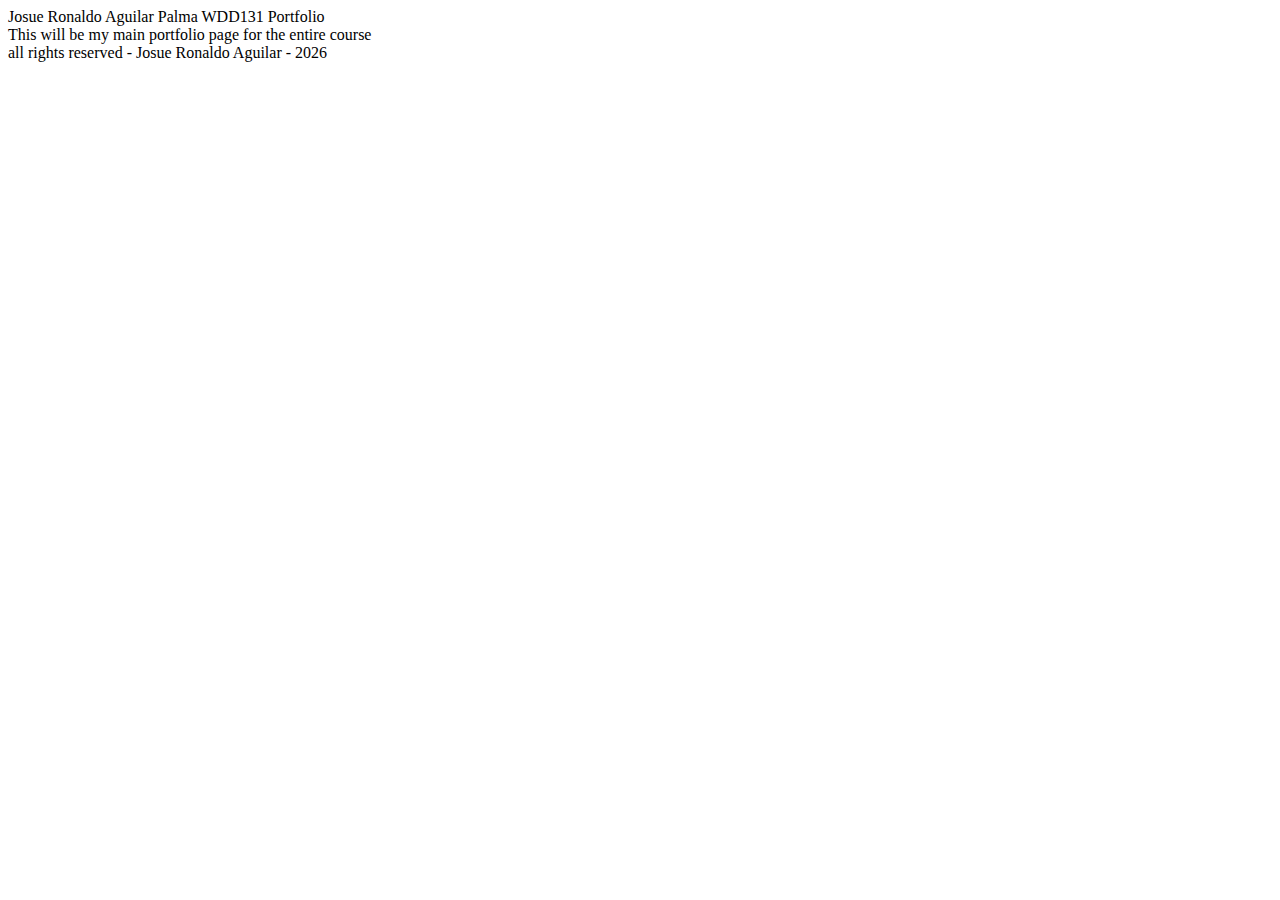
<file: index.html>
<!DOCTYPE html>
<html lang="en">
<head>
    <meta charset="UTF-8">
    <meta name="viewport" content="width=device-width, initial-scale=1.0">
    <meta name="description" content="This is portfolio website">
    <meta name="author" content="Josue Ronaldo Aguilar Palma">
    <link rel="style sheet" href="style.css">
    <title>WDD131 Portfolio</title>
</head>
<body>
    <header>Josue Ronaldo Aguilar Palma WDD131 Portfolio</header>

    <main>This will be my main portfolio page for the entire course</main>

    <footer>all rights reserved - Josue Ronaldo Aguilar - 2026</footer>
</body>
</html>
</file>
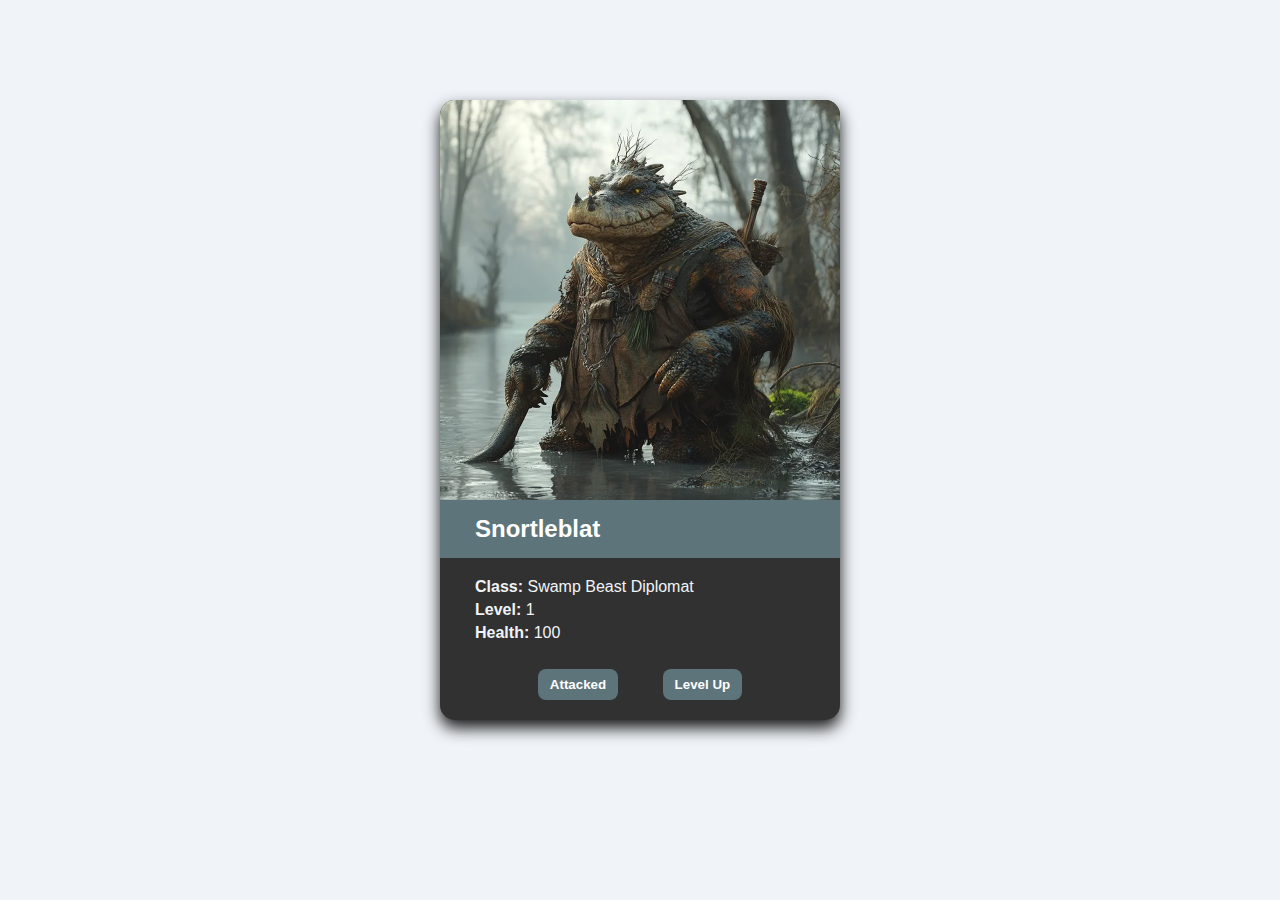
<file: charactercard/index.html>
<!DOCTYPE html>
<html lang="en">
<head>
    <meta charset="UTF-8">
    <meta name="viewport" content="width=device-width, initial-scale=1.0">
    <title>Character Card assignment</title>
    <meta author="Josue Ronaldo Aguilar Palma">
    <meta description="website using objects with JS">
    <meta property="og:type" content="website">
    <meta property="og:title" content="Character Card assignment">
    <meta property="og:description" content="website using objects with JS">
    <meta property="og:url" content="ronaldoaguilar78.github.io/wdd131/charactercard">
    <link rel="stylesheet" href="charactercard.css">
    <script src="charactercard.js" defer></script>
    <link rel="icon" href="charactercard.ico">
</head>
<body>
    <div class="card">
  <img src="images/crocodile.webp" alt="Snortleblat" class="image">
  <div class="name">Snortleblat</div>
  <div class="stats">
    <p><strong>Class:</strong> Swamp Beast Diplomat</p>
    <p><strong>Level:</strong> <span id="level">8</span></p>
    <p><strong>Health:</strong> <span id="health">0</span></p>
  </div>
  <div class="buttons">
    <button id="attackBtn">Attacked</button>
    <button id="levelBtn">Level Up</button>
  </div>
</div>
</body>
</html>
</file>
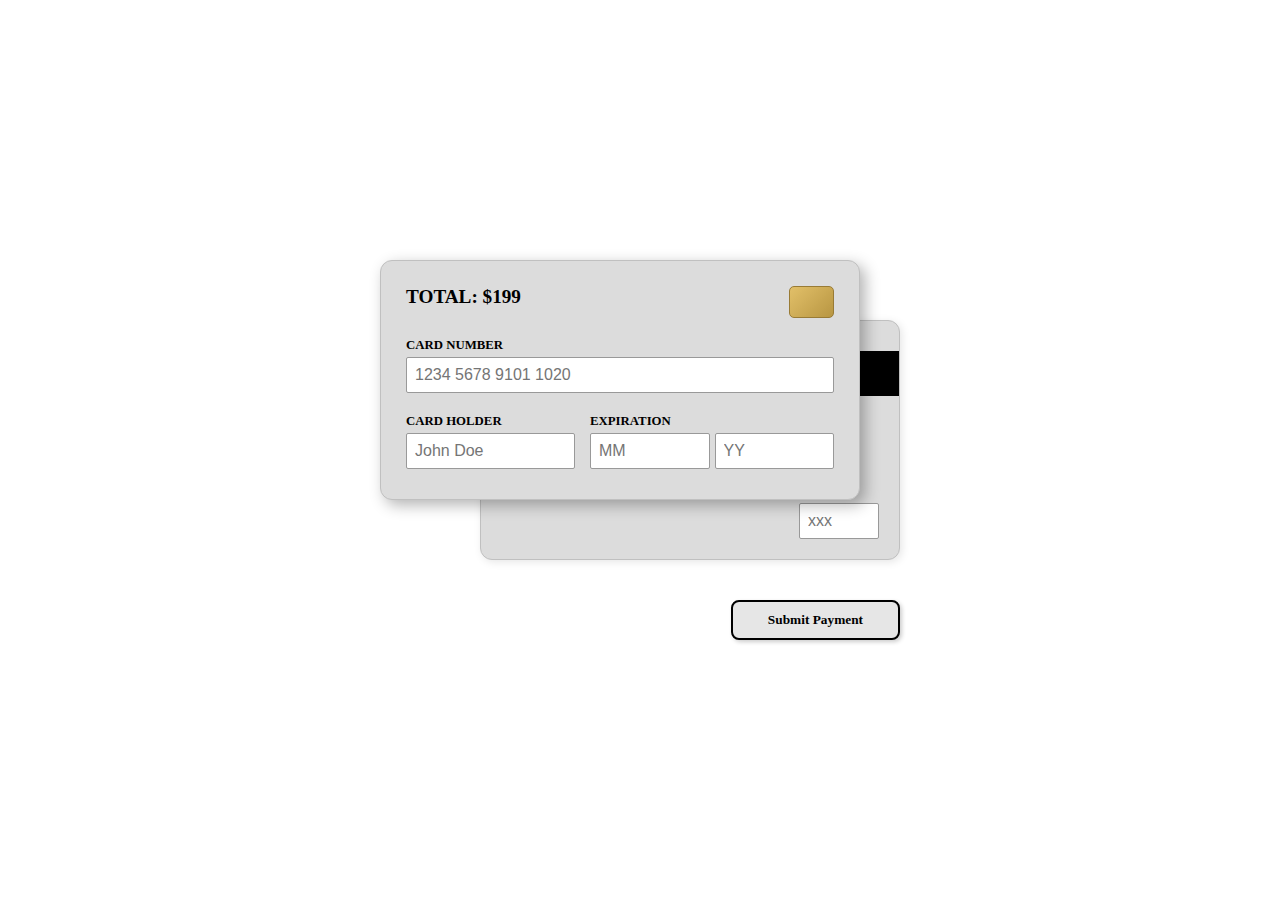
<file: creditcard/index.html>
<!DOCTYPE html>
<html lang="en">
<head>
    <meta charset="UTF-8">
    <meta name="viewport" content="width=device-width, initial-scale=1.0">
    <meta name="author" content="Josue Ronaldo Aguilar Palma">
    <meta name="description" content="A credit card checkout form with a visual representation of the card.">
    <title>Credit Card Checkout</title>
    <link rel="stylesheet" href="creditcard.css">
    <link rel="icon" href="creditcard.ico">
</head>
<body>
    <div class="checkout-wrapper">
        <form id="checkoutForm">
            <div class="card-visual-grid">
                <div class="card card-back">
                    <div class="magnetic-strip"></div>
                    <div class="cvc-group">
                        <label for="cvc">CVC/CVV</label>
                        <input type="text" id="cvc" placeholder="xxx" maxlength="3" required>
                    </div>
                </div>
                <div class="card card-front">
                    <div class="total-label">TOTAL: $199</div>
                    <div class="chip-icon"></div>
                    <div class="input-card-number">
                        <label for="creditCardNumber">CARD NUMBER</label>
                        <input type="text" id="creditCardNumber" placeholder="1234 5678 9101 1020" maxlength="19" required>
                    </div>
                    <div class="input-card-holder">
                        <label for="card-holder">CARD HOLDER</label>
                        <input type="text" id="card-holder" placeholder="John Doe" required>
                    </div>
                    <div class="input-expiry">
                        <label>EXPIRATION</label>
                        <div class="expiry-fields">
                            <input type="text" id="month" placeholder="MM" maxlength="2" required>
                            <input type="text" id="year" placeholder="YY" maxlength="2" required>
                        </div>
                    </div>
                </div>
            </div>
            <div class="errors"></div>
            <div class="submit-container">
                <button type="submit" class="btn-submit">Submit Payment</button>
            </div>
        </form>
    </div>
    <script src="creditcard.js"></script>
</body>
</html>
</file>
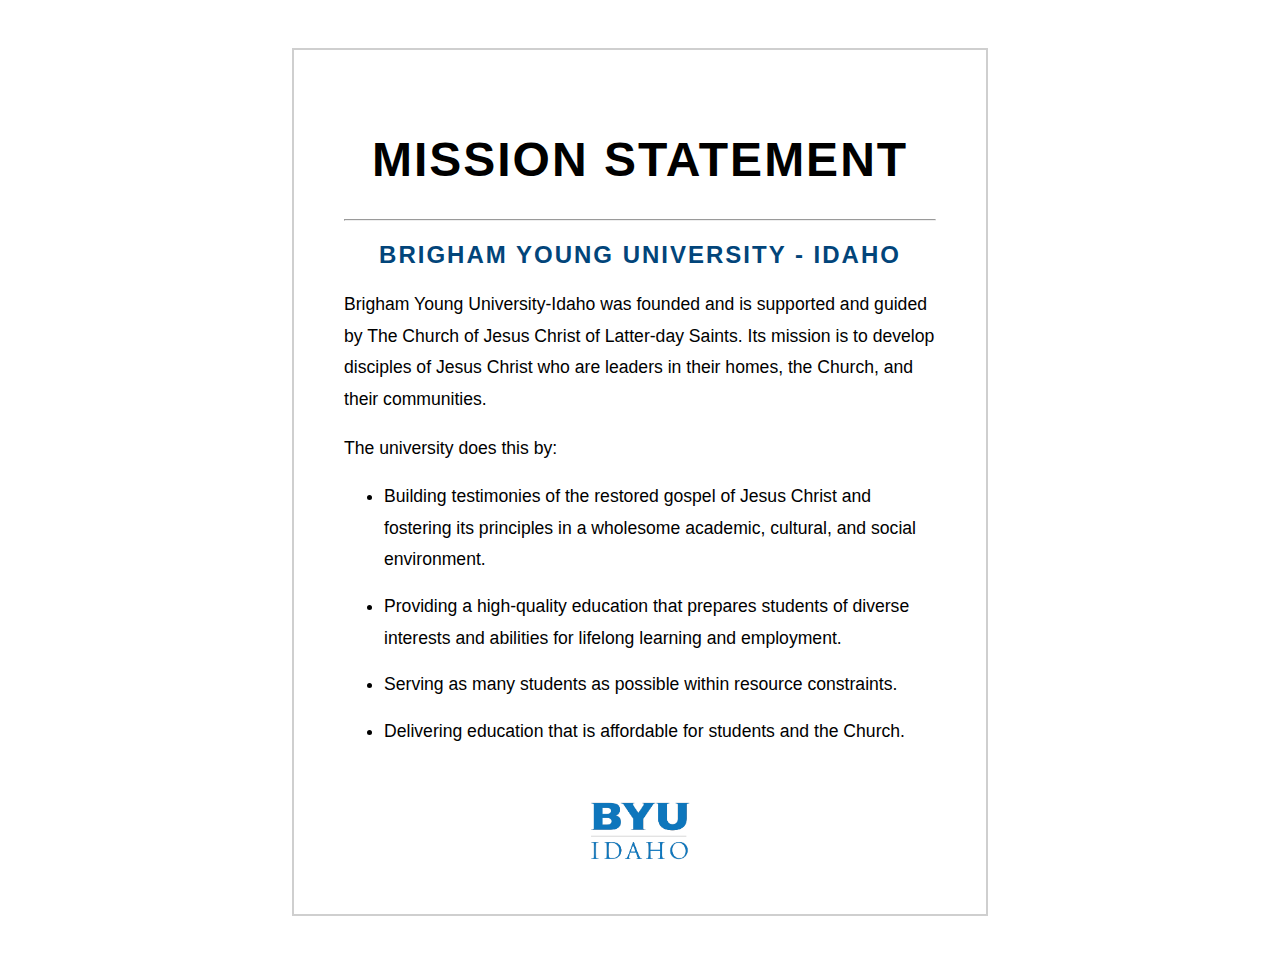
<file: mission/index.html>
<!DOCTYPE html>
<html lang="en">
<head>
    <meta charset="UTF-8">
    <meta name="viewport" content="width=device-width, initial-scale=1.0">
    <title>BYU-I mission statement</title>
    <link href="stylesheet.css" rel="stylesheet">
</head>
<body>
    <div id="content">
        <h1>MISSION STATEMENT</h1>
        <hr>
        <h2>BRIGHAM YOUNG UNIVERSITY - IDAHO</h2>
        <p>
        Brigham Young University-Idaho was founded and is supported and guided by The Church of Jesus Christ of Latter-day Saints. Its mission is to develop disciples of Jesus Christ who are leaders in their homes, the Church, and their communities.
        </p>
        <p>
        The university does this by:
        </p>
        <ul class="list">
            <li>Building testimonies of the restored gospel of Jesus Christ and fostering its principles in a wholesome academic, cultural, and social environment.</li>
            <li>Providing a high-quality education that prepares students of diverse interests and abilities for lifelong learning and employment.</li>
            <li>Serving as many students as possible within resource constraints.</li>
            <li>Delivering education that is affordable for students and the Church.</li>
        </ul>
        <img src="images/logo.png" alt="BYU-I logo">
    </div>
</body>
</html>
</file>
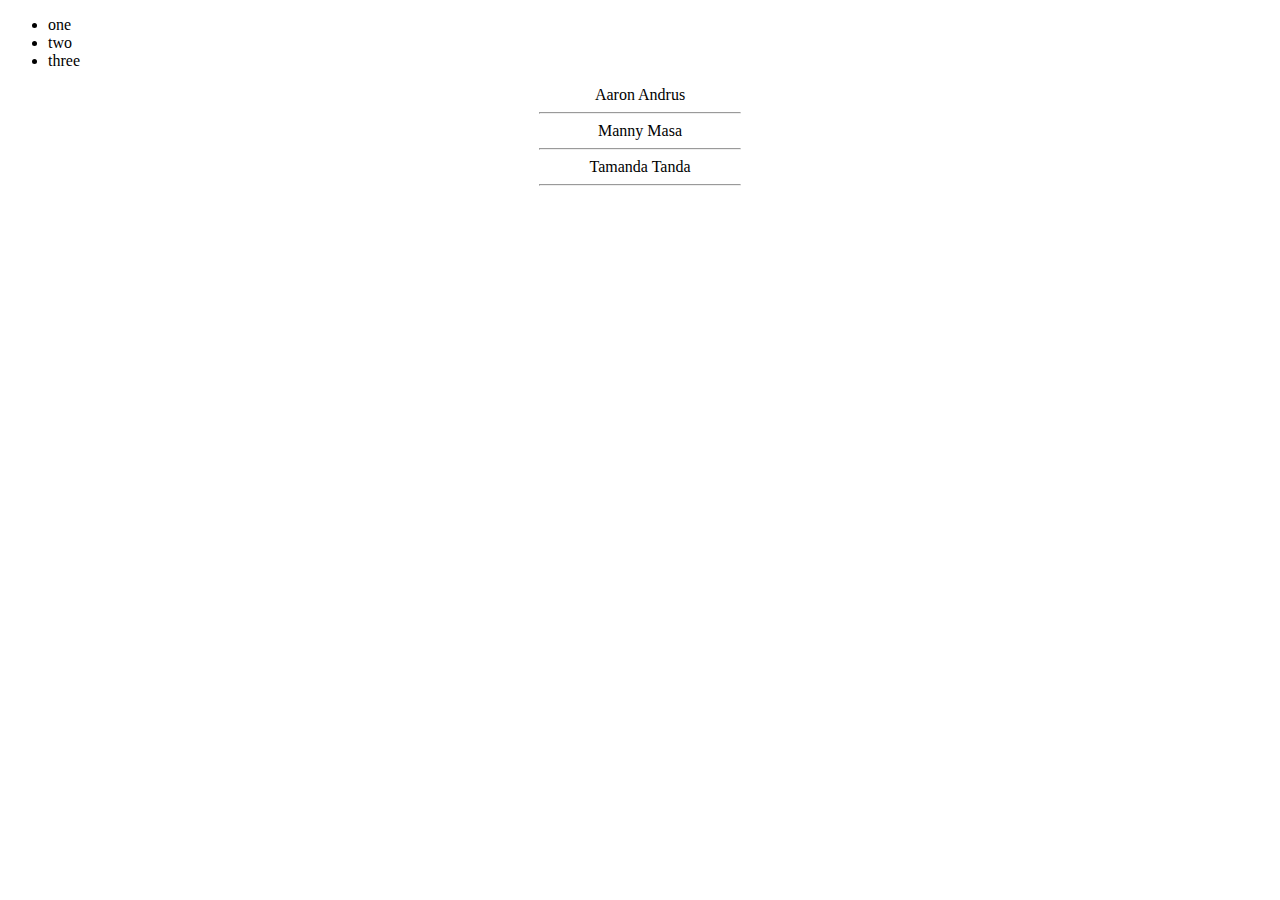
<file: ponder/arrays.html>
<!DOCTYPE html>
<html lang="en">
<head>
    <meta charset="UTF-8">
    <meta name="viewport" content="width=device-width, initial-scale=1.0">
    <title>Array Methods</title>
    <script src="arrays.js" defer></script>
    <style>
        .format {
            text-align: center;
        }
        hr {
            width: 200px;
        }
    </style>
</head>
<body>
    <ul id="myList">

    </ul>
    <div id="studentContainer"></div>
</body>
</html>
</file>
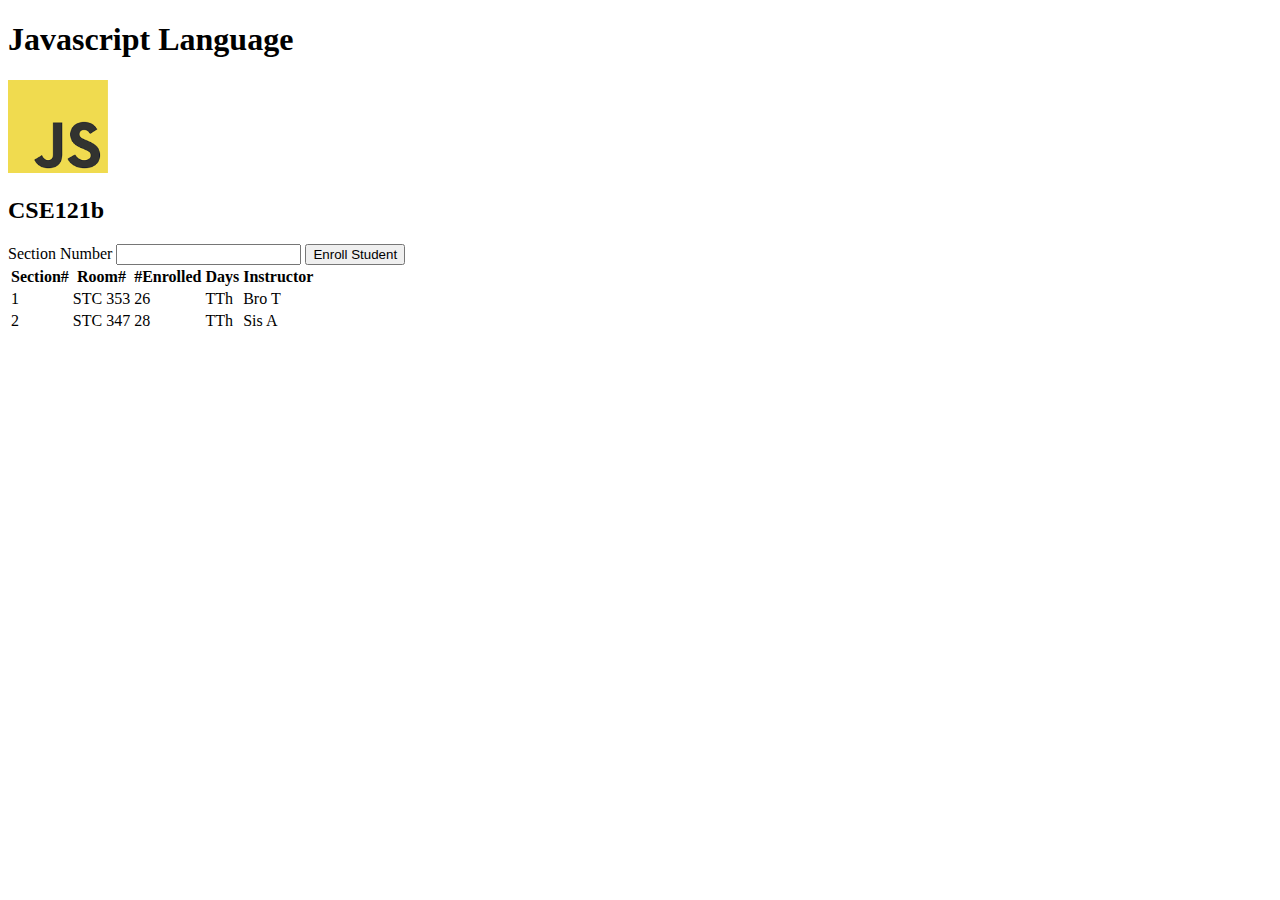
<file: ponder/courses.html>
<!DOCTYPE html>
<html lang="en">
<head>
    <meta charset="UTF-8">
    <meta name="viewport" content="width=device-width, initial-scale=1.0">
    <title>JS object</title>
    <script src="courses.js" defer></script>
</head>
<body>
    <h1 id="courseName"></h1>
    <img>
    <h2 id="courseCode"></h2>
    <label for="sectionNumber">Section Number</label>
    <input id="sectionNumber" />
    <button id="enrollStudent">Enroll Student</button>
    <table>
    <thead>
        <tr>
        <th>Section#</th>
        <th>Room#</th>
        <th>#Enrolled</th>
        <th>Days</th>
        <th>Instructor</th>
        </tr>
    </thead>
    <tbody id="sections"></tbody>
    </table>
</body>
</html>
</file>
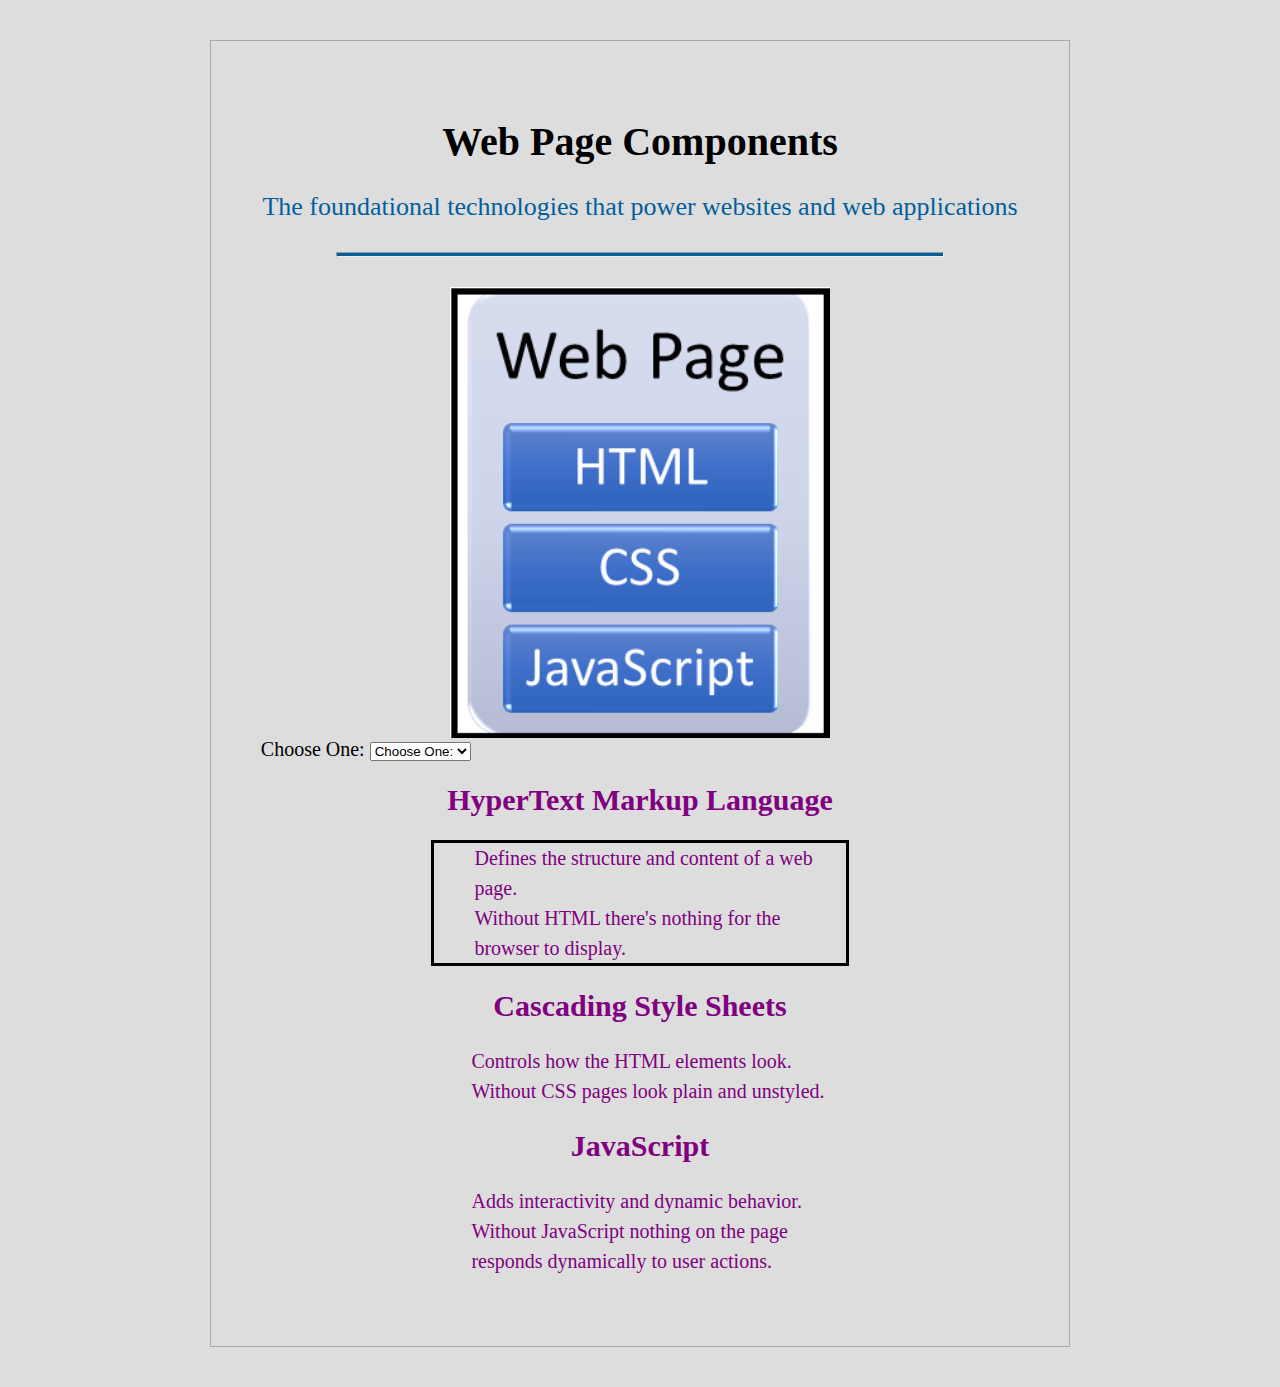
<file: ponder/dom.html>
<!DOCTYPE html>
<html lang="en">
<head>
    <meta charset="UTF-8">
    <meta name="viewport" content="width=device-width, initial-scale=1.0">
    <title>DOM Ponder</title>
    <link href="dom.css" rel="stylesheet">
    <script src="dom.js" defer></script>
</head>
<body>
    <div id="content">
        <h1>HTML, CSS, and JS</h1>
        <p>The foundational technologies that power websites and web applications</p>
        <hr>
        <img src="https://wddbyui.github.io/wdd131/images/trifecta.png" alt="JS, CSS, and HTML logos">
        <label for="webdevlist">Choose One:</label>
        <select name="code" id="webdevlist">
            <option>Choose One:</option>
            <option value="html">HTML</option>
            <option value="css">CSS</option>
            <option value="js">JavaScript</option>
        </select>                   
        <div id="topics">
            <h2 id="html">HyperText Markup Language</h2>
            <ul class="list">
                <li>Defines the structure and content of a web page.</li>
                <li>Without HTML there's nothing for the browser to display.</li>
            </ul>
            <h2>Cascading Style Sheets</h2>
            <ul class="list">
                <li>Controls how the HTML elements look.</li>
                <li>Without CSS pages look plain and unstyled.</li>
            </ul>
            <h2>JavaScript</h2>
            <ul class="list">
                <li>Adds interactivity and dynamic behavior.</li>
                <li>Without JavaScript nothing on the page responds dynamically to user actions.</li>
            </ul>
        </div>
    </div>             
</body>
</html>
</file>
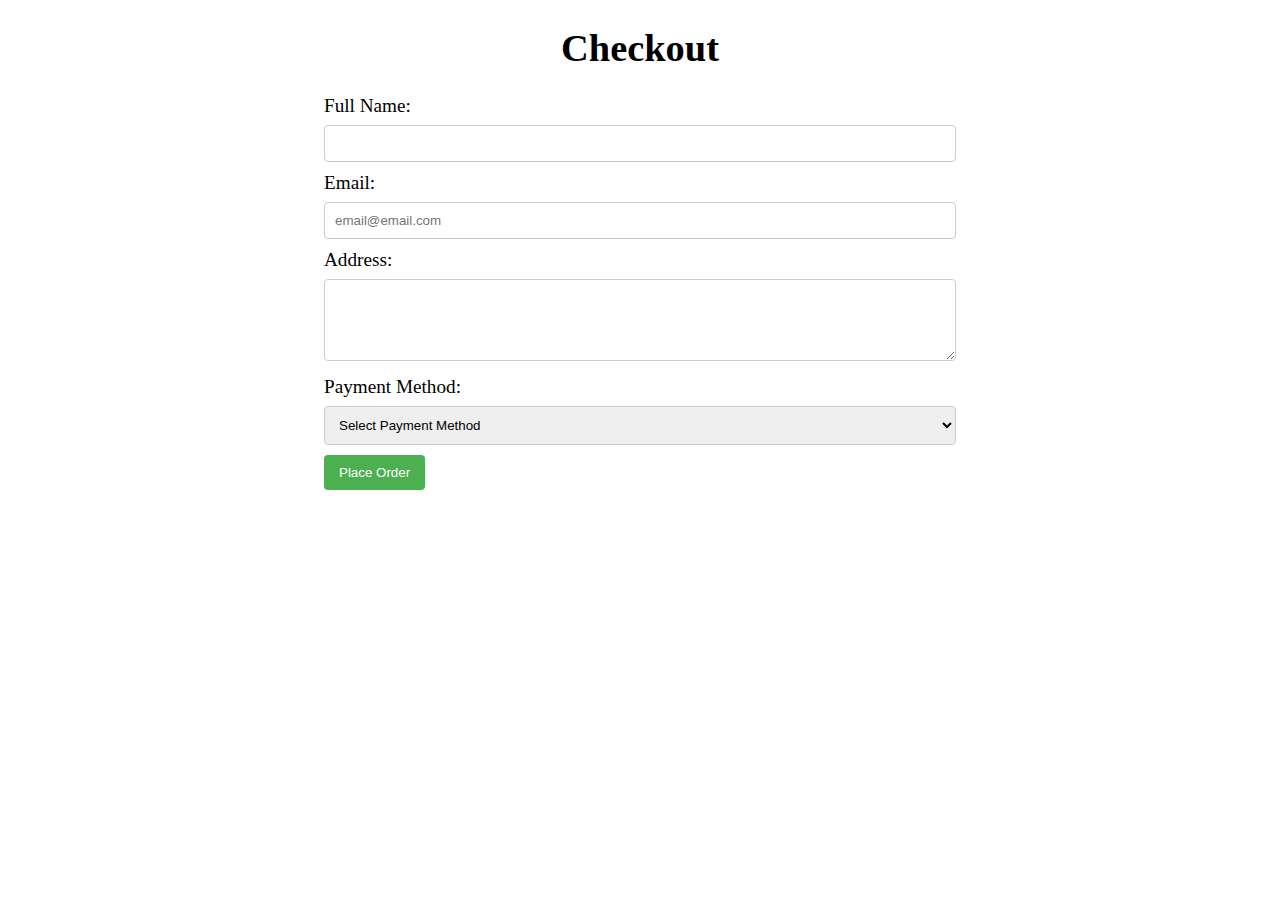
<file: ponder/form.html>
<!DOCTYPE html>
<html lang="en">
  <head>
    <meta charset="UTF-8" />
    <meta name="viewport" content="width=device-width, initial-scale=1.0" />
    <title>Checkout Form</title>
    <link rel="icon" href="favicon.ico">
    <link rel="stylesheet" href="form.css"/>
    <script src="form.js" defer></script>
  </head>
  <body>
    <header><h1>Checkout</h1></header>
    <main>
      <section class="errors"></section>
      <form id="checkoutForm" action="completed.html" method="get">
        <label for="fullName">Full Name:</label>
        <input type="text" id="fullName" name="fullName" required>
        <label for="email">Email:</label>
        <input type="email" id="email" name="email" placeholder="email@email.com" required>
        <label for="address">Address:</label>
        <textarea id="address" name="address" rows="4" required></textarea>
        <label for="paymentMethod">Payment Method:</label>
        <select id="paymentMethod" name="paymentMethod" required aria-expanded="false" aria-controls="creditCardnumberContainer paypalUsernameContainer">
            <option value="">Select Payment Method</option>
            <option value="creditCard">Credit Card</option>
            <option value="paypal">PayPal</option>
        </select>

        <!-- Container for credit card details -->
        <p id="creditCardNumberContainer" class="hide" role="region" aria-labelledby="creditCardLabel">
            <label id="creditCardLabel" for="creditCardNumber">Credit Card Number:</label>
            <input
            type="text"
            id="creditCardNumber"
            name="creditCardNumber"
            pattern="[0-9]{16}"
            placeholder="Enter 16 digits"
            required
            />
            <label for="expirationDate">Expiration</label>
            <input 
            type="text" 
            id="month" 
            name="expMonth" 
            placeholder="MM" 
            aria-labelledby="expirationDate">
            <input 
            type="text" 
            id="year" 
            name="expYear" 
            placeholder="YY" 
            aria-labelledby="expirationDate">
        </p>
      
        <!-- Container for PayPal details -->
        <p id="paypalUsernameContainer" class="hide" role="region" aria-labelledby="paypalLabel">
            <label id="paypalLabel" for="paypalUsername">PayPal Username:</label>
            <input
            type="text"
            id="paypalUsername"
            name="paypalUsername"
            placeholder="Enter PayPal username"
            required
            />
        </p>

        <button type="submit">Place Order</button>
      </form>
    </main>
  </body>
</html>
</file>
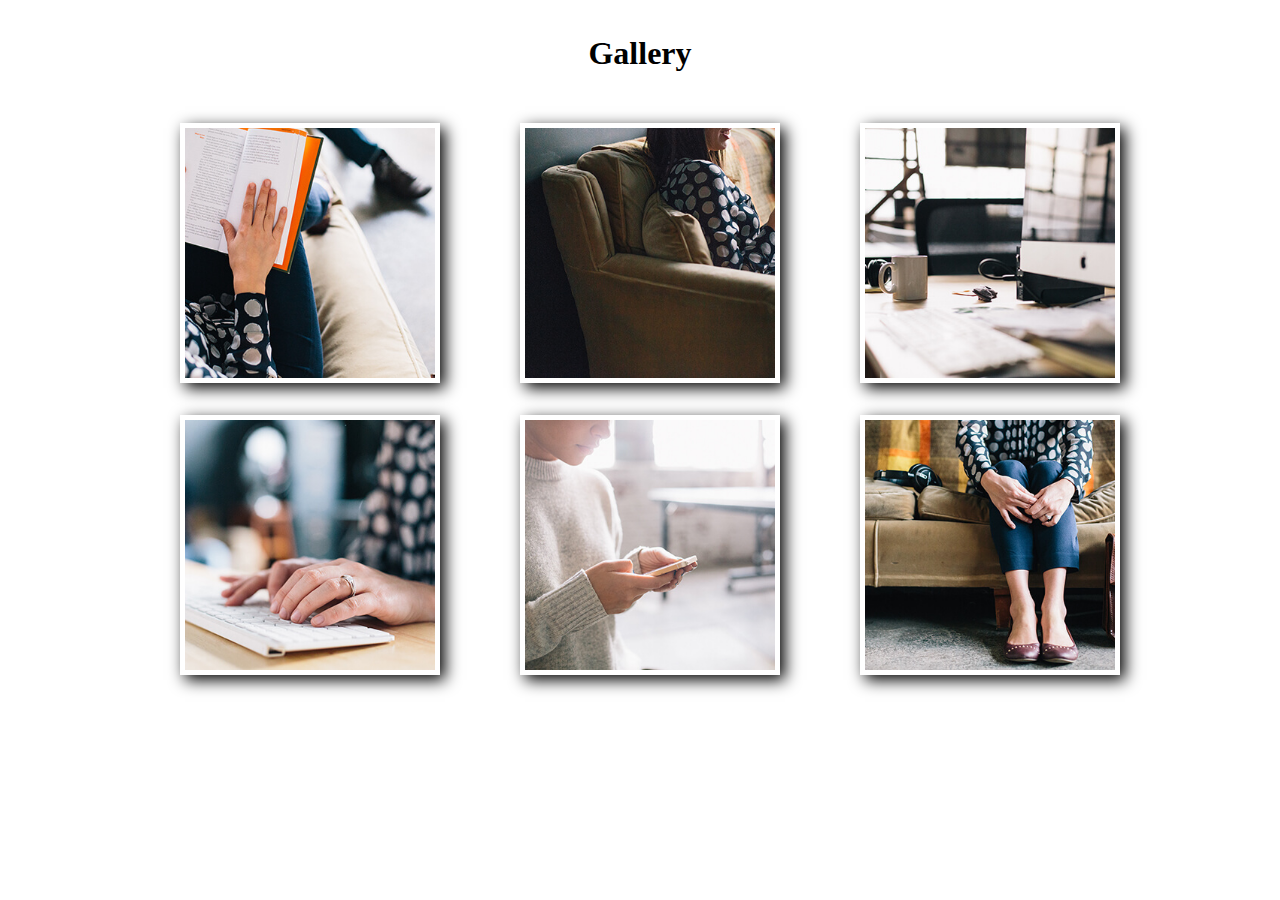
<file: ponder/modal.html>
<!DOCTYPE html>
<html lang="en">
<head>
    <meta charset="UTF-8">
    <meta name="viewport" content="width=device-width, initial-scale=1.0">
    <title>Modals</title>
    <link rel="stylesheet" href="modals.css">
    <script src="modals.js" defer></script>
</head>
<body>
    <h1>Gallery</h1>
    <section class="gallery">
        <figure>  
            <img src="images/book-sm.jpg" alt="person reading a book">
        </figure>
        <figure>  
            <img src="images/couch-sm.jpg" alt="person sitting on a couch with a phone">
        </figure>
        <figure>  
            <img src="images/desk-sm.jpg" alt="a work desktop">
        </figure>
        <figure>  
            <img src="images/keyboard-sm.jpg" alt="person typing on a keyboard">
        </figure>
        <figure>  
            <img src="images/phone-sm.jpg" alt="person looking at a phone">
        </figure>
        <figure>  
            <img src="images/sit-sm.jpg" alt="person sitting on a couch">
        </figure>
    </section>
<dialog>
    <img>
    <button class="close-viewer">X</button>
</dialog>
          
</body>
</html>
</file>
<file: charactercard/charactercard.css>
body {
    font-family: Palatino Linotype, sans-serif;
    background: #f0f4f8;
  }

  .card {
    background: #313131;
    border-radius: 15px;
    box-shadow: 0 8px 16px rgba(0,0,0,0.9);
    width: 400px; 
    margin: 100px auto;
  }

  .image{
    width: 400px;
    border-radius: 15px 15px 0 0;
    }

  .name {
    font-size: 1.5em;
    font-weight: bold;
    margin: -4px 0 20px 0;
    color: white;
    padding: 15px 0 15px 35px;
    background-color: #5d747b;
  }

  .stats {
    margin: 10px 15px 7px 35px;
    text-align: left;
  }

  .stats p {
    margin: 5px 0;
    color: #f0f4f8;
  }

  .buttons {
    text-align: center;
  }

  button {
    padding: 8px 12px;
    margin: 20px;
    border: none;
    border-radius: 8px;
    background-color: #5d747b;
    color: white;
    font-weight: bold;
    cursor: pointer;
    transition: background-color 0.5s ease;
  }

  button:hover {
    background-color: #58605a;
  }
</file>
<file: creditcard/creditcard.css>
* {
    box-sizing: border-box;
}

body {
    font-family: 'Times New Roman', Times, serif;
    background-color: #ffffff;
    display: flex;
    justify-content: center;
    align-items: center;
    height: 100vh;
    margin: 0;
}

.checkout-wrapper {
    padding: 20px;
}

.card-visual-grid {
    display: grid;
    grid-template-columns: 100px 280px 100px 40px; 
    grid-template-rows: 60px 180px 60px;    
    gap: 0;
    margin-bottom: 10px;
}

.card {
    background-color: #dcdcdc;
    border-radius: 12px;
    border: 1px solid #c0c0c0;
}

.card-back {
    grid-column: 2 / 5;
    grid-row: 2 / 4;
    z-index: 1;
    display: grid;
    grid-template-rows: 50px 1fr;
    padding: 20px;
    box-shadow: 2px 2px 8px rgba(0,0,0,0.1);
}

.magnetic-strip {
    background-color: #000;
    margin: 10px -20px 0 -20px;
    height: 45px;
}

.cvc-group {
    align-self: end;
    justify-self: end;
    width: 80px;
}

.card-front {
    grid-column: 1 / 4;
    grid-row: 1 / 3;
    z-index: 2;
    background-color: #dcdcdc;
    box-shadow: 5px 5px 15px rgba(0,0,0,0.3);
    padding: 25px;
    
    display: grid;
    grid-template-columns: 1fr 1fr 60px;
    grid-template-rows: auto auto auto;
    gap: 15px;
}

.total-label { 
    grid-column: 1 / 3; 
    font-weight: bold; 
    font-size: 1.2rem; 
}

.chip-icon { 
    grid-column: 3; 
    width: 45px; height: 32px; 
    background: linear-gradient(135deg, #e2c069 0%, #b89642 100%);
    border-radius: 5px;
    border: 1px solid #997b35;
    justify-self: end;
}

.input-card-number { grid-column: 1 / 4; }
.input-card-holder { grid-column: 1 / 2; }
.input-expiry { grid-column: 2 / 4; }

.expiry-fields {
    display: flex;
    gap: 5px;
}

label {
    font-size: 0.8rem;
    font-weight: bold;
    display: block;
    margin-bottom: 4px;
    text-transform: uppercase;
}

input {
    width: 100%;
    padding: 8px;
    border: 1px solid #999;
    border-radius: 2px;
    font-size: 1rem;
    font-family: Arial, sans-serif;
}

.errors {
    color: red;
    font-weight: bold;
    margin: 10px 0;
    white-space: pre-line;
    min-height: 20px;
    font-family: Arial, sans-serif;
    font-size: 0.9rem;
    text-align: right;
    width: 100%;
    max-width: 520px;
}

.submit-container {
    width: 100%;
    max-width: 520px;
    display: flex;
    justify-content: flex-end;
}

.btn-submit {
    background-color: #e6e6e6;
    border: 2px solid #000;
    padding: 10px 35px;
    font-weight: bold;
    border-radius: 8px;
    cursor: pointer;
    font-family: inherit;
    box-shadow: 2px 2px 4px rgba(0,0,0,0.2);
}

.btn-submit:hover {
    background-color: #d4d4d4;
}
</file>
<file: mission/stylesheet.css>
body {
    background: #ffffff;
    display: flex;
    justify-content: center;
    padding: 40px;
    font-family: Arial, sans-serif;
}

h1, h2 {
    text-align: center;
    letter-spacing: 2px;
}

h1 {
    font-size: 3em;
}

h2 {
    font-size: 1.5em;
    color: #02457a;
}

p, li {
    line-height: 1.8;
    font-size: 1.1rem;
    margin-bottom: 15px;
}

#content {
    background: white;
    width: 50%;
    min-height: 100%;
    padding: 50px;
    border: 2px solid #cfcfcf;
}

img {
    width: 200px;
    display: block;
    margin: 50px auto 0 auto;
}
</file>
<file: ponder/dom.css>
body {
    background-color: #ddd;
    font-size: 20px;
}
#content {
    max-width: 60%;
    margin: 40px auto;
    border: 1px solid darkgrey;
    padding: 50px;
}
p {
    color: #035f9c;
    font-size: 1.3em;
}
hr {
    height: 3px;
    background-color: #035f9c;
    margin: 30px auto;
    width: 80%;
}
h1, h2, p {
    text-align: center;
}
img {
    display: block;
    margin: 0 auto;
    width: 50%;
}
#topics {
    width: 55%;
    margin: 0 auto;
    line-height: 1.5em;
}
.list {
    list-style-type: none;
}
</file>
<file: ponder/form.css>
/* form-demo.css */
body {
  font-size: 1.2em;
}
form {
  width: 50%;
  margin: 0 auto;
}
h1, h2 {
  text-align: center;
}
label {
    display: block;
    margin-bottom: 8px;
  }
  
  input,
  select,
  textarea {
    width: 100%;
    padding: 10px;
    margin-bottom: 10px;
    box-sizing: border-box;
    border: 1px solid #ccc; /* Add a border to make it visually consistent */
    border-radius: 4px;
  }
  button {
    background-color: #4caf50;
    color: white;
    padding: 10px 15px;
    border: none;
    border-radius: 4px;
    cursor: pointer;
  }
  .errors {
    white-space: pre-line; /*needed for 2 errors to be on separate lines*/
    color: red;
  }
  .hide {
    display: none;
  }
</file>
<file: ponder/modals.css>
h1 {
    text-align: center;
    margin: 35px 0;
}
.gallery {
    max-width: 1000px;
    margin: 0 auto;
}
figure img {
    width: 250px;
    height: 250px;
    object-fit: cover;
    padding: 5px;
    background-color: white;
    box-shadow: 5px 5px 15px black;
    display: block;
    margin: 0 auto;
}
/* modal */

dialog img {
    width: 90%;
    display: block;
    margin: 20vh auto;
}
dialog {
    width: 100%;
    height: 100%;
    background-color: rgba(0,0,0,.75);
}
.close-viewer {
    position: absolute;
    top: 10vh;
    right: 2vh;
    padding: 3px 6px;
    font-size: 1.5em;
}

@media screen and (min-width: 700px) {
    .gallery {
        display: grid;
        grid-template-columns: 1fr 1fr;
    }
}
@media screen and (min-width: 1000px) {
    .gallery {
        grid-template-columns: 1fr 1fr 1fr;
    }
    dialog img {
        width: 60%;
        margin: 15vh auto;
    }
    .close-viewer {
        position: absolute;
        right: 15vh;
    }
    .viewer {
        margin: 50px;
        padding: 50px;
    }
    .viewer img {
        max-width: 800px;
    }
}
</file>
